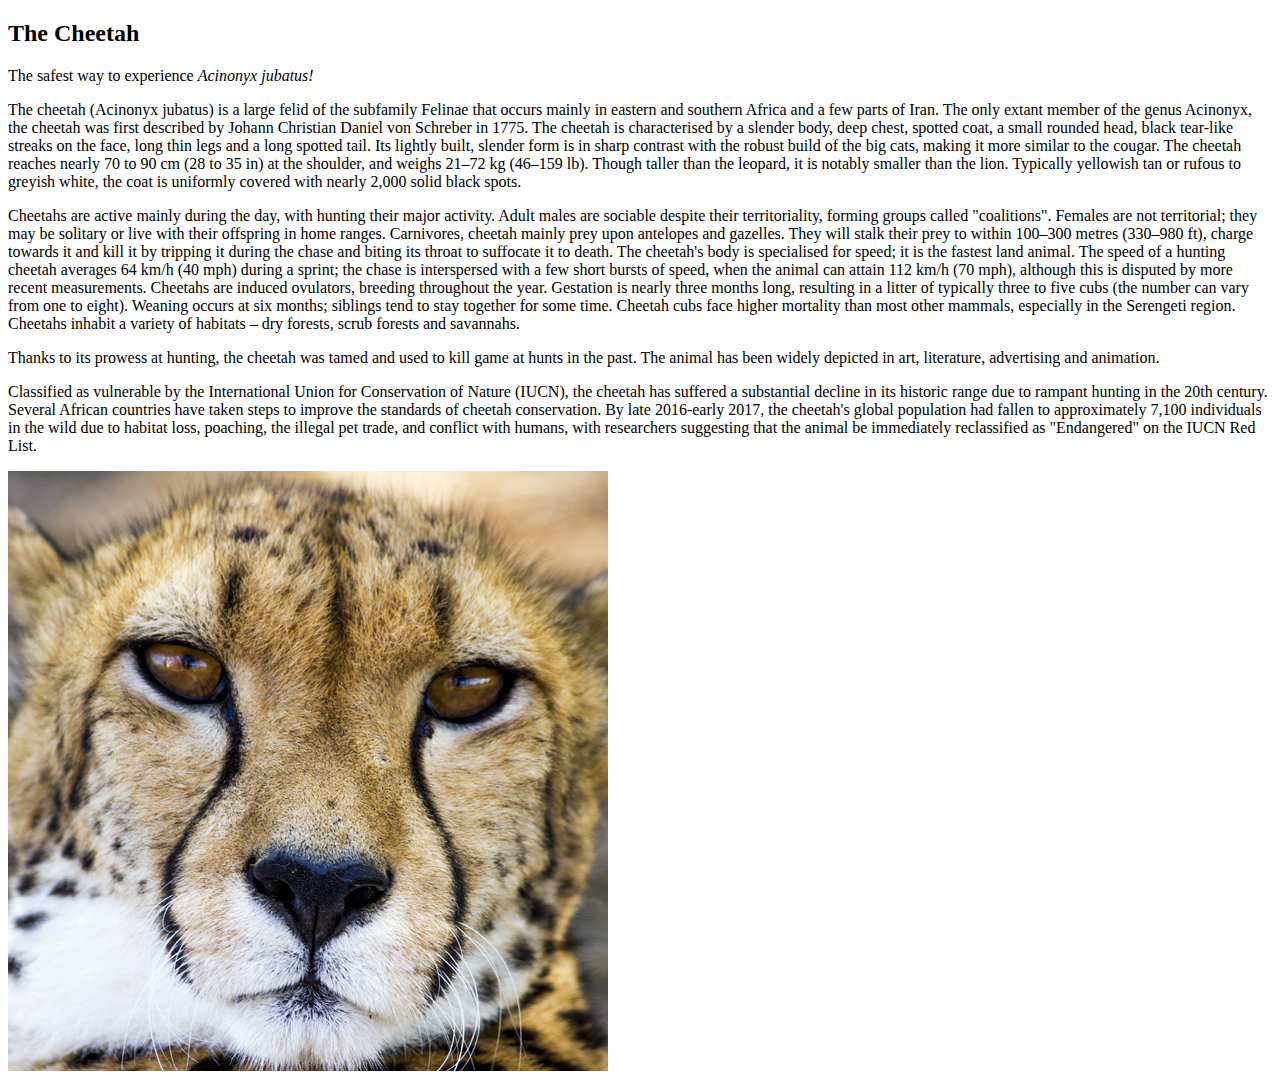
<file: cheetah.html>
<!doctype html>
<html>
<head>
<meta charset="UTF-8">
<title>Big Cats | Cheetah</title>

</head>

<body>



		<h2>The Cheetah</h2>
		<p>The safest way to experience <em>Acinonyx jubatus!</em></p>


		
		
		
			<p>	The cheetah (Acinonyx jubatus) is a large felid of the subfamily Felinae that occurs mainly in eastern and southern Africa and a few parts of Iran. The only extant member of the genus Acinonyx, the cheetah was first described by Johann Christian Daniel von Schreber in 1775. The cheetah is characterised by a slender body, deep chest, spotted coat, a small rounded head, black tear-like streaks on the face, long thin legs and a long spotted tail. Its lightly built, slender form is in sharp contrast with the robust build of the big cats, making it more similar to the cougar. The cheetah reaches nearly 70 to 90 cm (28 to 35 in) at the shoulder, and weighs 21–72 kg (46–159 lb). Though taller than the leopard, it is notably smaller than the lion. Typically yellowish tan or rufous to greyish white, the coat is uniformly covered with nearly 2,000 solid black spots.</p>
				
			<p>Cheetahs are active mainly during the day, with hunting their major activity. Adult males are sociable despite their territoriality, forming groups called "coalitions". Females are not territorial; they may be solitary or live with their offspring in home ranges. Carnivores, cheetah mainly prey upon antelopes and gazelles. They will stalk their prey to within 100–300 metres (330–980 ft), charge towards it and kill it by tripping it during the chase and biting its throat to suffocate it to death. The cheetah's body is specialised for speed; it is the fastest land animal. The speed of a hunting cheetah averages 64 km/h (40 mph) during a sprint; the chase is interspersed with a few short bursts of speed, when the animal can attain 112 km/h (70 mph), although this is disputed by more recent measurements. Cheetahs are induced ovulators, breeding throughout the year. Gestation is nearly three months long, resulting in a litter of typically three to five cubs (the number can vary from one to eight). Weaning occurs at six months; siblings tend to stay together for some time. Cheetah cubs face higher mortality than most other mammals, especially in the Serengeti region. Cheetahs inhabit a variety of habitats – dry forests, scrub forests and savannahs.</p>
				
			<p>Thanks to its prowess at hunting, the cheetah was tamed and used to kill game at hunts in the past. The animal has been widely depicted in art, literature, advertising and animation.</p>
				
			<p>Classified as vulnerable by the International Union for Conservation of Nature (IUCN), the cheetah has suffered a substantial decline in its historic range due to rampant hunting in the 20th century. Several African countries have taken steps to improve the standards of cheetah conservation. By late 2016-early 2017, the cheetah's global population had fallen to approximately 7,100 individuals in the wild due to habitat loss, poaching, the illegal pet trade, and conflict with humans, with researchers suggesting that the animal be immediately reclassified as "Endangered" on the IUCN Red List.
			</p>



		<img src="images/cheetah-600x600.jpg">

</body>
</html>
</file>
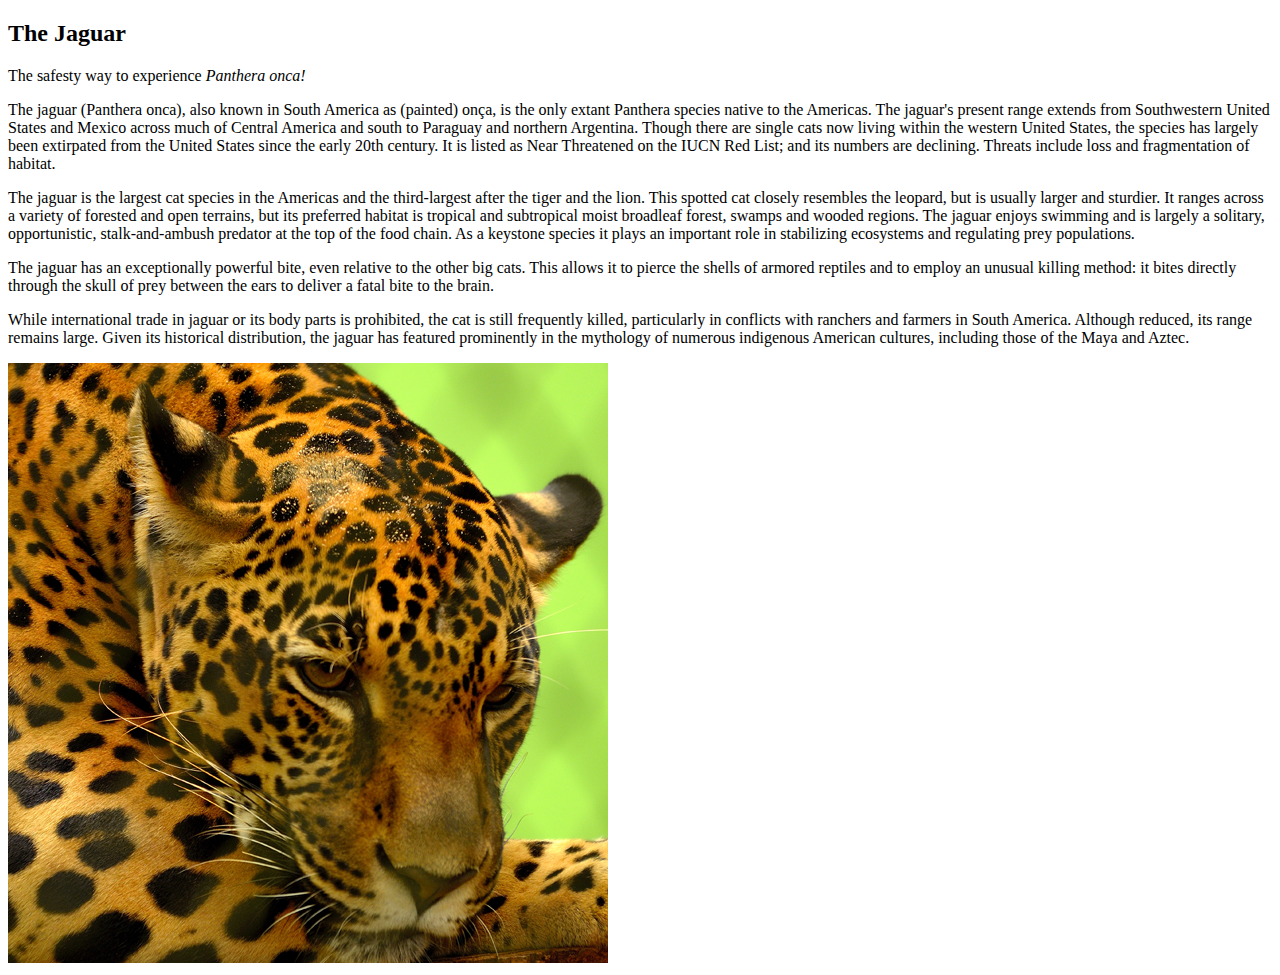
<file: jaguar.html>
<!doctype html>
<html>
<head>
<meta charset="UTF-8">
<title>Big Cats | Jaguar</title>


</head>

<body>


		<h2>The Jaguar</h2>
		<p>The safesty way to experience <em>Panthera onca!</em></p>
	

		
		
		
		
		
		
			<p>	The jaguar (Panthera onca), also known in South America as (painted) onça, is the only extant Panthera species native to the Americas. The jaguar's present range extends from Southwestern United States and Mexico across much of Central America and south to Paraguay and northern Argentina. Though there are single cats now living within the western United States, the species has largely been extirpated from the United States since the early 20th century. It is listed as Near Threatened on the IUCN Red List; and its numbers are declining. Threats include loss and fragmentation of habitat.</p>

			<p>The jaguar is the largest cat species in the Americas and the third-largest after the tiger and the lion. This spotted cat closely resembles the leopard, but is usually larger and sturdier. It ranges across a variety of forested and open terrains, but its preferred habitat is tropical and subtropical moist broadleaf forest, swamps and wooded regions. The jaguar enjoys swimming and is largely a solitary, opportunistic, stalk-and-ambush predator at the top of the food chain. As a keystone species it plays an important role in stabilizing ecosystems and regulating prey populations.</p>

			<p>The jaguar has an exceptionally powerful bite, even relative to the other big cats. This allows it to pierce the shells of armored reptiles and to employ an unusual killing method: it bites directly through the skull of prey between the ears to deliver a fatal bite to the brain.</p>

			<p>While international trade in jaguar or its body parts is prohibited, the cat is still frequently killed, particularly in conflicts with ranchers and farmers in South America. Although reduced, its range remains large. Given its historical distribution, the jaguar has featured prominently in the mythology of numerous indigenous American cultures, including those of the Maya and Aztec.
			</p>


<img src="images/jaguar-600x600.jpg">

</body>
</html>
</file>
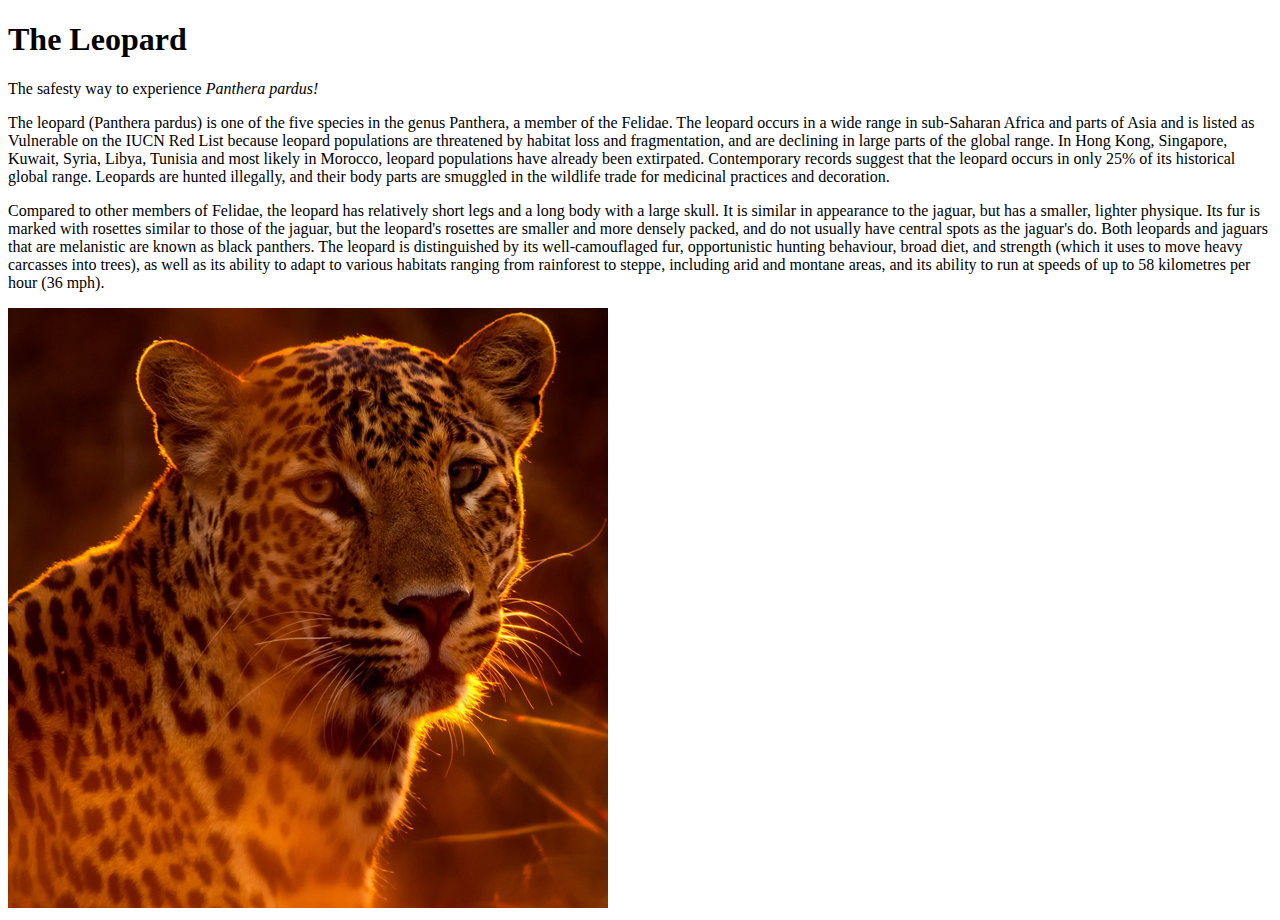
<file: leopard.html>
<!doctype html>
<html>
<head>
<meta charset="UTF-8">
<title>Big Cats | Leopard</title>


</head>

<body>


	<h1>The Leopard</h1>
		<p>The safesty way to experience <em>Panthera pardus!</em></p>
	
	
	
	
	
	
			<p>The leopard (Panthera pardus) is one of the five species in the genus Panthera, a member of the Felidae. The leopard occurs in a wide range in sub-Saharan Africa and parts of Asia and is listed as Vulnerable on the IUCN Red List because leopard populations are threatened by habitat loss and fragmentation, and are declining in large parts of the global range. In Hong Kong, Singapore, Kuwait, Syria, Libya, Tunisia and most likely in Morocco, leopard populations have already been extirpated. Contemporary records suggest that the leopard occurs in only 25% of its historical global range. Leopards are hunted illegally, and their body parts are smuggled in the wildlife trade for medicinal practices and decoration.</p>

			<p>Compared to other members of Felidae, the leopard has relatively short legs and a long body with a large skull. It is similar in appearance to the jaguar, but has a smaller, lighter physique. Its fur is marked with rosettes similar to those of the jaguar, but the leopard's rosettes are smaller and more densely packed, and do not usually have central spots as the jaguar's do. Both leopards and jaguars that are melanistic are known as black panthers. The leopard is distinguished by its well-camouflaged fur, opportunistic hunting behaviour, broad diet, and strength (which it uses to move heavy carcasses into trees), as well as its ability to adapt to various habitats ranging from rainforest to steppe, including arid and montane areas, and its ability to run at speeds of up to 58 kilometres per hour (36 mph).
			</p>


		<img class="img img-fluid rounded" src="images/leopard-600x600.jpg">

	

</body>
</html>
</file>
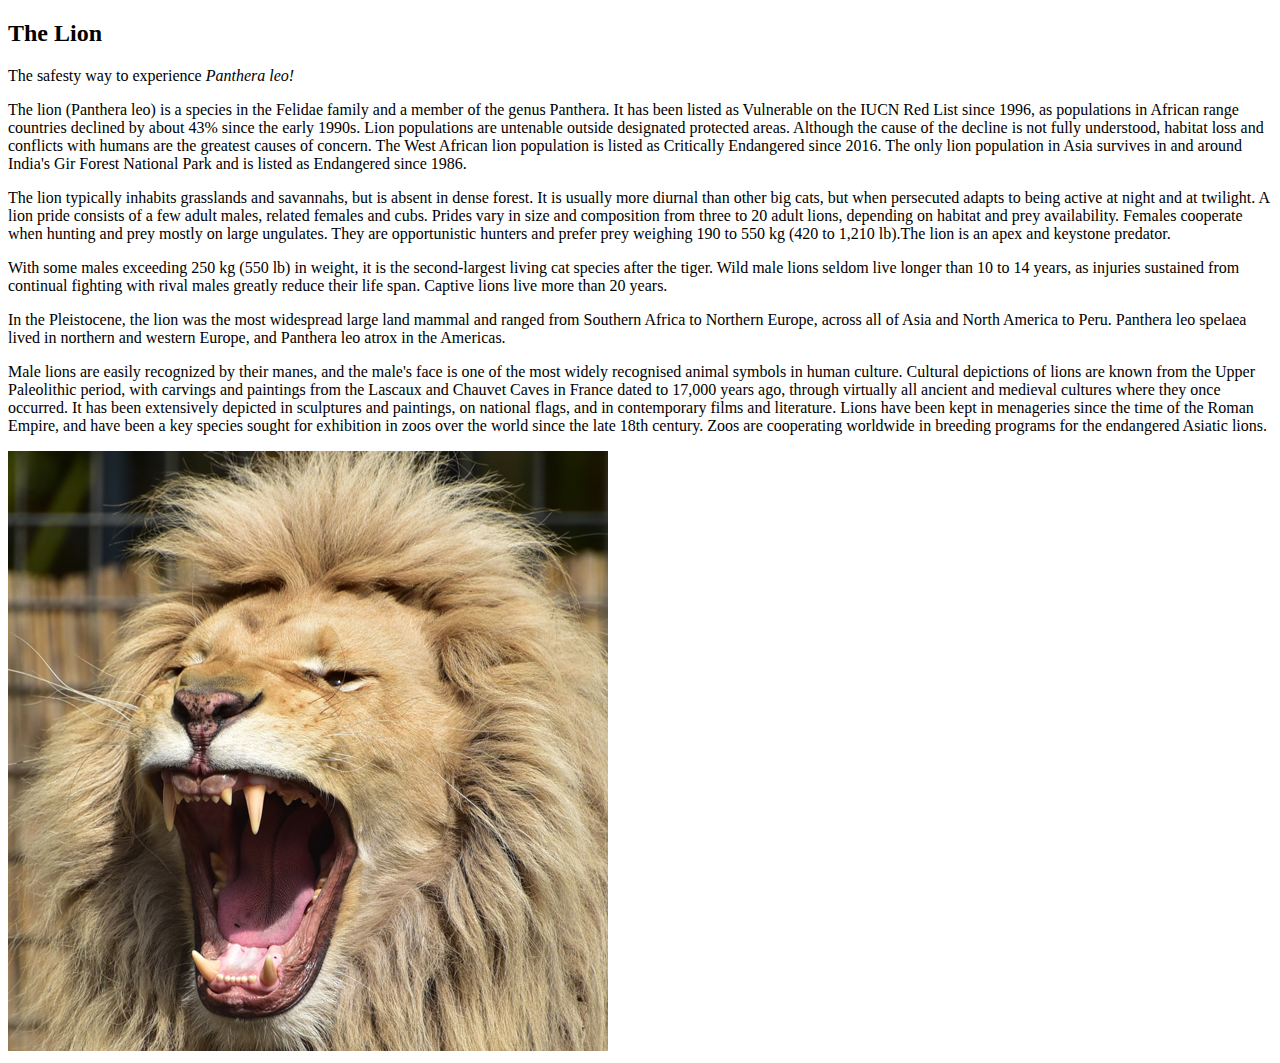
<file: lion.html>
<!doctype html>
<html>
<head>
<meta charset="UTF-8">
<title>Big Cats | Lion</title>

</head>

<body>

		<h2>The Lion</h2>
		<p>The safesty way to experience <em>Panthera leo!</em></p>
	
	
	
	


			<p>	The lion (Panthera leo) is a species in the Felidae family and a member of the genus Panthera. It has been listed as Vulnerable on the IUCN Red List since 1996, as populations in African range countries declined by about 43% since the early 1990s. Lion populations are untenable outside designated protected areas. Although the cause of the decline is not fully understood, habitat loss and conflicts with humans are the greatest causes of concern. The West African lion population is listed as Critically Endangered since 2016. The only lion population in Asia survives in and around India's Gir Forest National Park and is listed as Endangered since 1986.</p>

			<p>The lion typically inhabits grasslands and savannahs, but is absent in dense forest. It is usually more diurnal than other big cats, but when persecuted adapts to being active at night and at twilight. A lion pride consists of a few adult males, related females and cubs. Prides vary in size and composition from three to 20 adult lions, depending on habitat and prey availability. Females cooperate when hunting and prey mostly on large ungulates. They are opportunistic hunters and prefer prey weighing 190 to 550 kg (420 to 1,210 lb).The lion is an apex and keystone predator.</p>

			<p>With some males exceeding 250 kg (550 lb) in weight, it is the second-largest living cat species after the tiger. Wild male lions seldom live longer than 10 to 14 years, as injuries sustained from continual fighting with rival males greatly reduce their life span. Captive lions live more than 20 years.</p>

			<p>In the Pleistocene, the lion was the most widespread large land mammal and ranged from Southern Africa to Northern Europe, across all of Asia and North America to Peru. Panthera leo spelaea lived in northern and western Europe, and Panthera leo atrox in the Americas.</p>

			<p>Male lions are easily recognized by their manes, and the male's face is one of the most widely recognised animal symbols in human culture. Cultural depictions of lions are known from the Upper Paleolithic period, with carvings and paintings from the Lascaux and Chauvet Caves in France dated to 17,000 years ago, through virtually all ancient and medieval cultures where they once occurred. It has been extensively depicted in sculptures and paintings, on national flags, and in contemporary films and literature. Lions have been kept in menageries since the time of the Roman Empire, and have been a key species sought for exhibition in zoos over the world since the late 18th century. Zoos are cooperating worldwide in breeding programs for the endangered Asiatic lions.
			</p>
	
	<img src="images/lion-600x600.jpg">
	
</body>
</html>
</file>
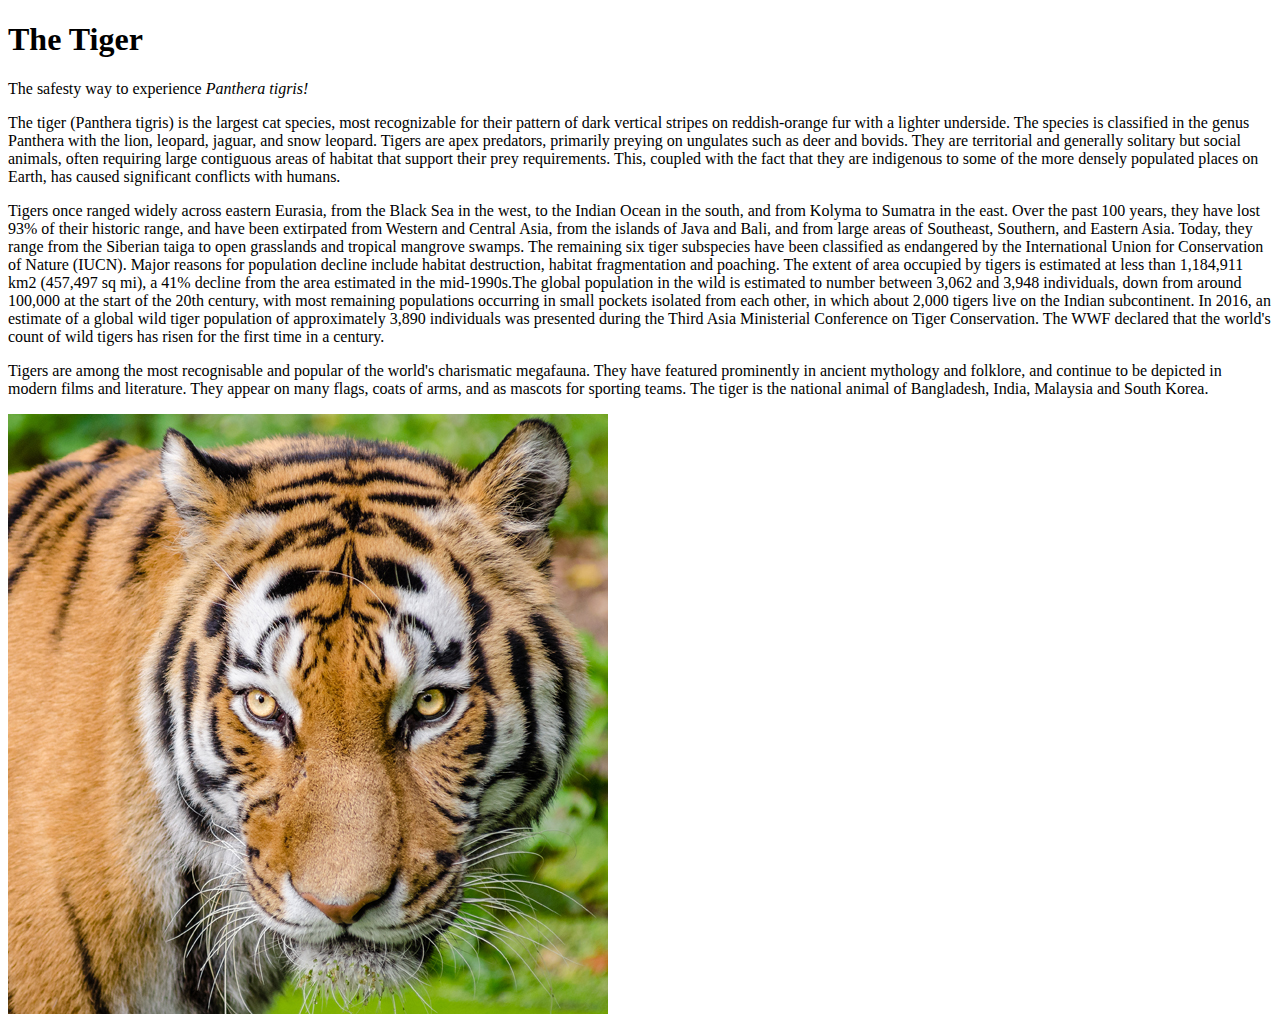
<file: tiger.html>
<!doctype html>
<html>
<head>
<meta charset="UTF-8">
<title>Big Cats | Tiger</title>

</head>

<body>

		<h1>The Tiger</h1>
		<p>The safesty way to experience <em>Panthera tigris!</em></p>
	

		
		
		
			<p>The tiger (Panthera tigris) is the largest cat species, most recognizable for their pattern of dark vertical stripes on reddish-orange fur with a lighter underside. The species is classified in the genus Panthera with the lion, leopard, jaguar, and snow leopard. Tigers are apex predators, primarily preying on ungulates such as deer and bovids. They are territorial and generally solitary but social animals, often requiring large contiguous areas of habitat that support their prey requirements. This, coupled with the fact that they are indigenous to some of the more densely populated places on Earth, has caused significant conflicts with humans.</p>

			<p>Tigers once ranged widely across eastern Eurasia, from the Black Sea in the west, to the Indian Ocean in the south, and from Kolyma to Sumatra in the east. Over the past 100 years, they have lost 93% of their historic range, and have been extirpated from Western and Central Asia, from the islands of Java and Bali, and from large areas of Southeast, Southern, and Eastern Asia. Today, they range from the Siberian taiga to open grasslands and tropical mangrove swamps. The remaining six tiger subspecies have been classified as endangered by the International Union for Conservation of Nature (IUCN). Major reasons for population decline include habitat destruction, habitat fragmentation and poaching. The extent of area occupied by tigers is estimated at less than 1,184,911 km2 (457,497 sq mi), a 41% decline from the area estimated in the mid-1990s.The global population in the wild is estimated to number between 3,062 and 3,948 individuals, down from around 100,000 at the start of the 20th century, with most remaining populations occurring in small pockets isolated from each other, in which about 2,000 tigers live on the Indian subcontinent. In 2016, an estimate of a global wild tiger population of approximately 3,890 individuals was presented during the Third Asia Ministerial Conference on Tiger Conservation. The WWF declared that the world's count of wild tigers has risen for the first time in a century.</p>

			<p>Tigers are among the most recognisable and popular of the world's charismatic megafauna. They have featured prominently in ancient mythology and folklore, and continue to be depicted in modern films and literature. They appear on many flags, coats of arms, and as mascots for sporting teams. The tiger is the national animal of Bangladesh, India, Malaysia and South Korea.
			</p>
	
	
		<img src="images/tiger-600x600.jpg">

</body>
</html>
</file>
